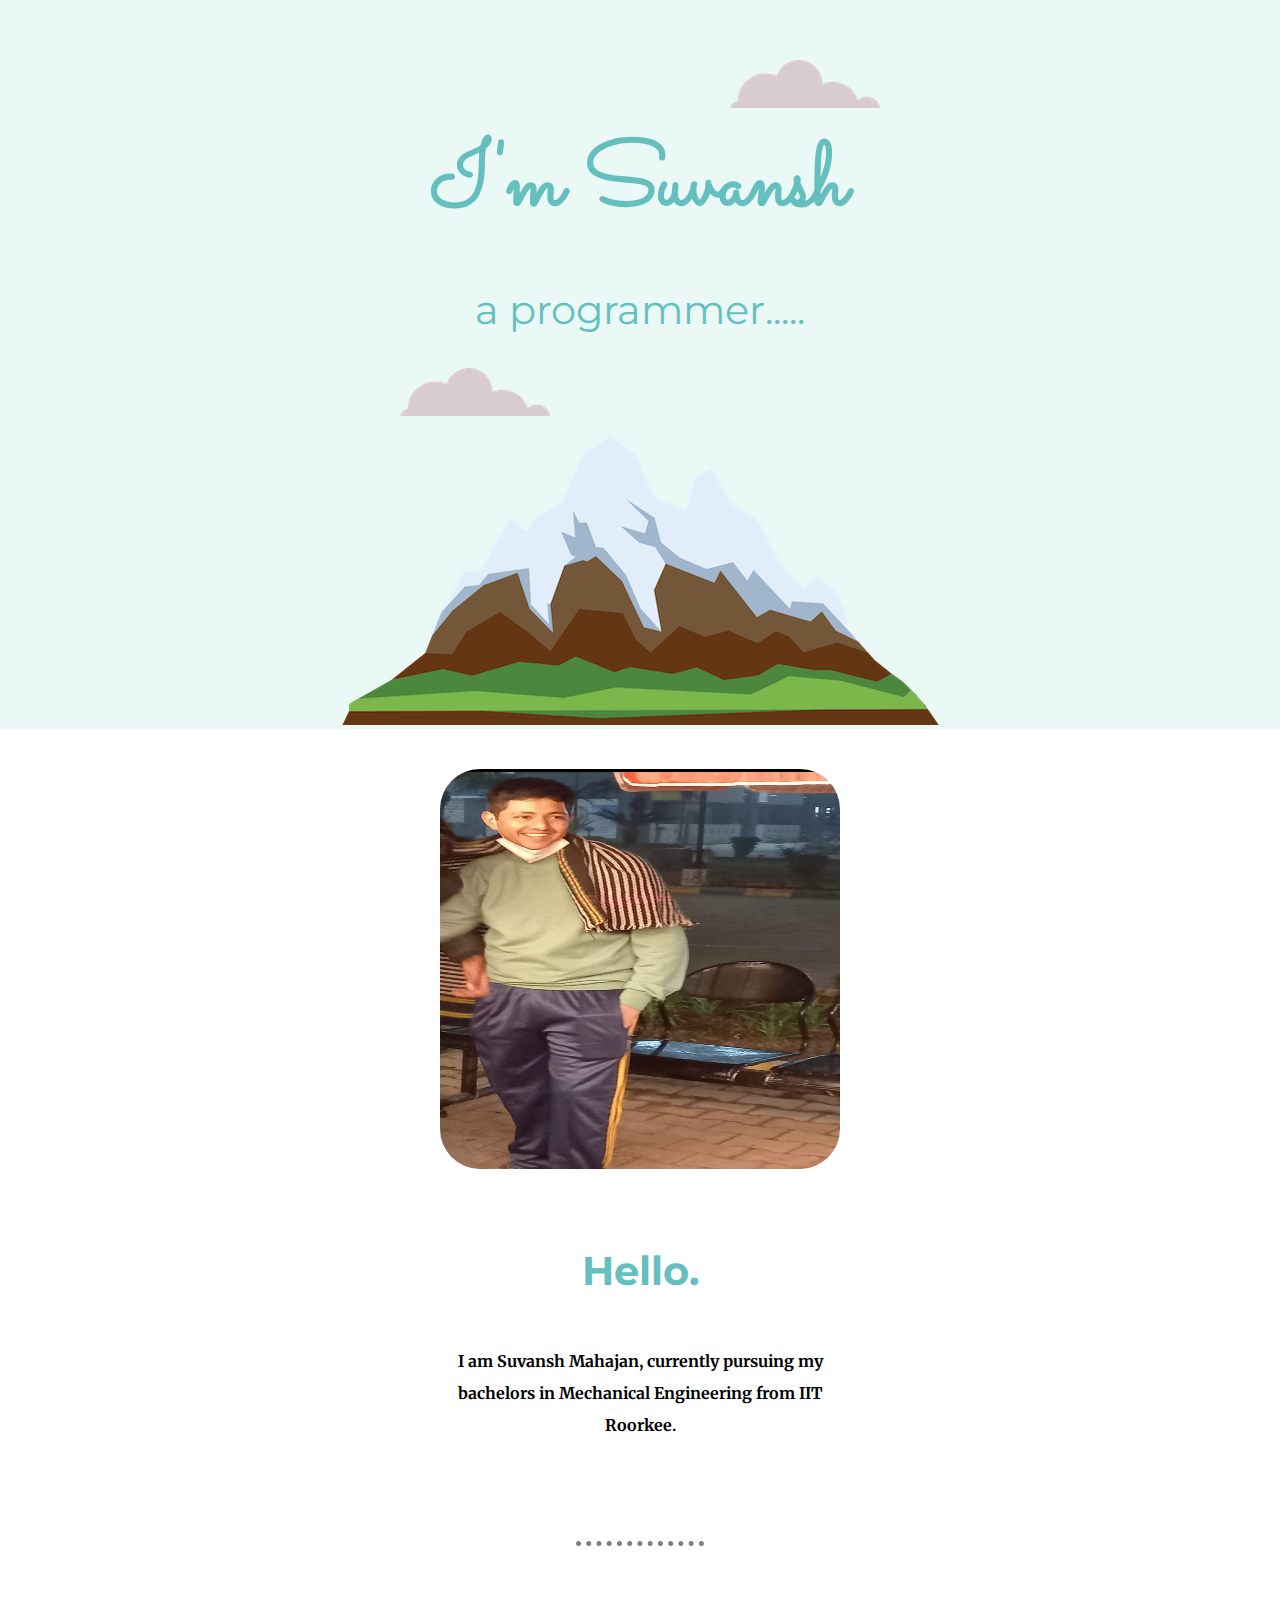
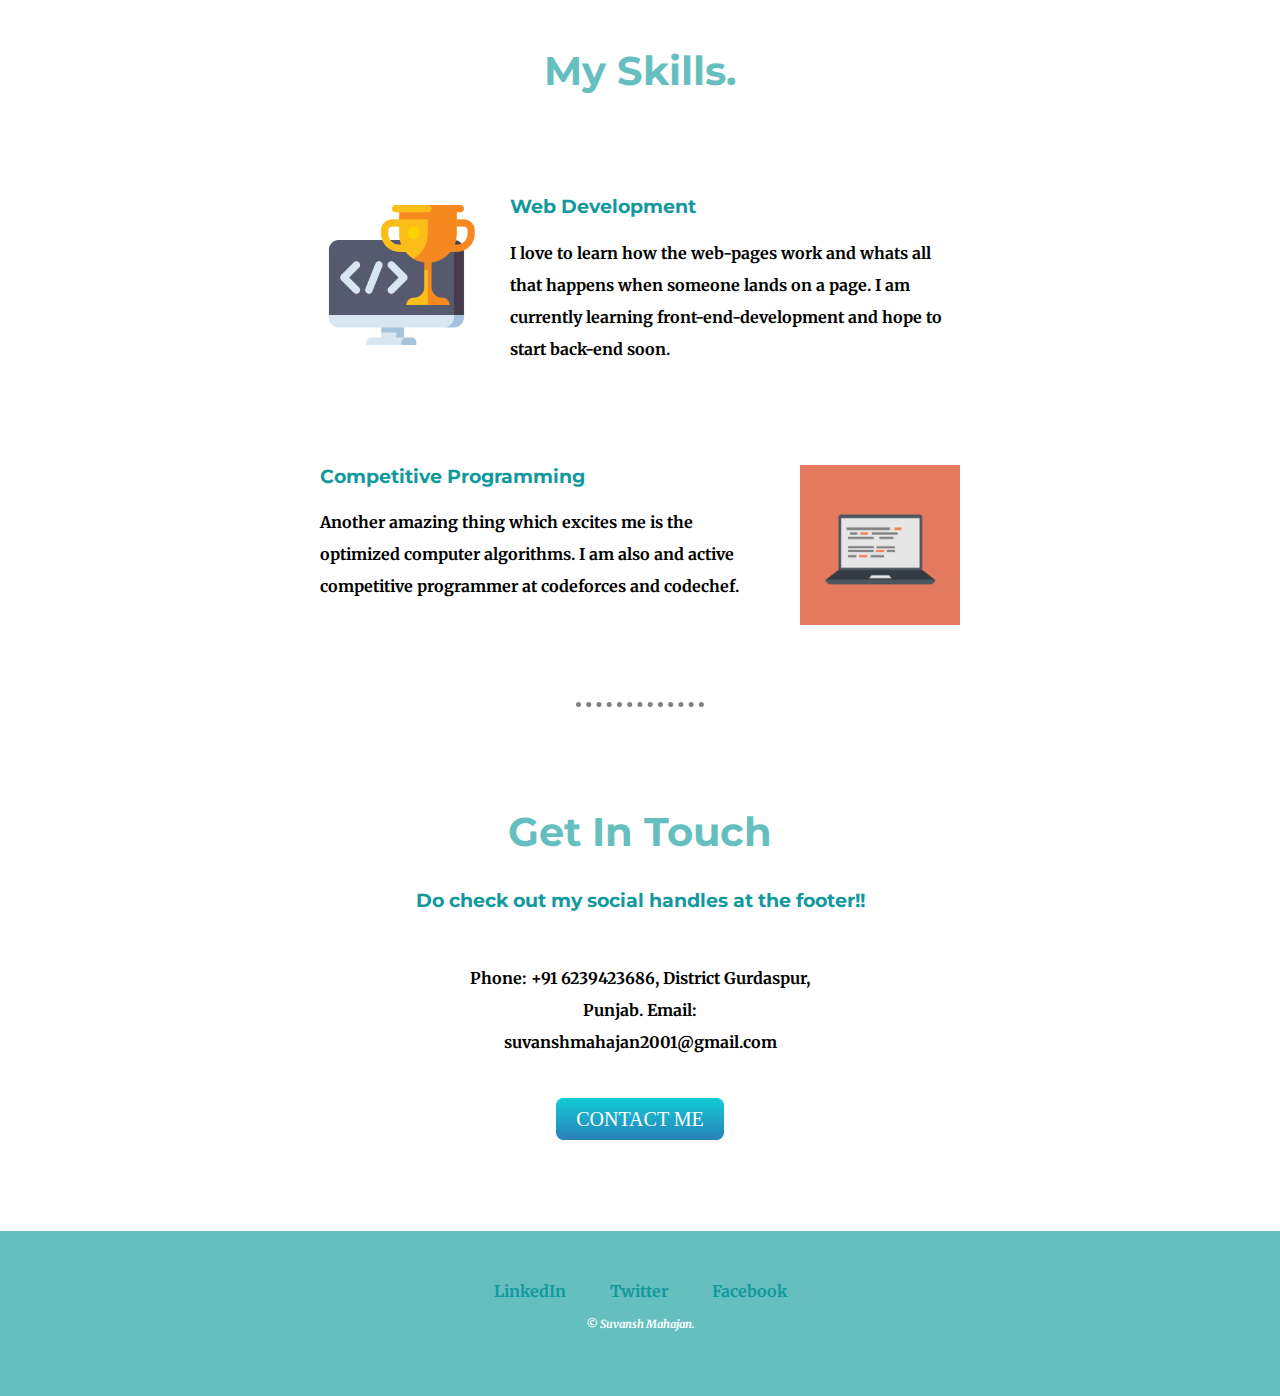
<file: index.html>
<!DOCTYPE html>
<html lang="en" dir="ltr">
  <head>
    <meta charset="utf-8">
    <title>Suvansh Mahajan</title>
    <link rel="stylesheet" href="css_folder/styles.css">
    <link rel="icon" href="favicon.ico">
    <link rel="preconnect" href="https://fonts.googleapis.com">
<link rel="preconnect" href="https://fonts.gstatic.com" crossorigin>
<link href="https://fonts.googleapis.com/css2?family=Merriweather:ital,wght@1,300&family=Montserrat:wght@300&family=Sacramento&display=swap" rel="stylesheet">
  </head>
  <body>
    <div class="div1" >
      <img class="top-cloud" src="take bow/cloud.png" alt="cloud">
      <h1 class="h11">I'm Suvansh</h1>
      <h2 class="h12">a programmer.....</h2>
      <img class="bottom-cloud" src="take bow/cloud.png" alt="cloud">
      <img src="take bow/mountain.png" alt="mountain">
    </div>
    <!-- <span>hfehkfhue</span> -->
    <!-- <a href="www.google.com">efehfjkehfe</a> -->
    <div class="middle-container">
      <div class="profile">
        <img class="muh" src="take bow/fin_pic.png" alt="Mera Muh">
        <h2>Hello.</h2>
        <p class="cha">I am Suvansh Mahajan, currently pursuing my bachelors in Mechanical Engineering from IIT Roorkee.</p>
      </div>
      <hr>
      <div class="skills">
        <h2>My Skills.</h2>
        <div class="skill-row">
          <img class="ski1 imi" src="take bow/hackathon.png" alt="code kar">
          <h3 class="left">Web Development</h3>
          <p class="left hei">I love to learn how the web-pages work and whats all that happens when someone lands on a page. I am currently learning front-end-development and hope to start back-end soon.</p>
        </div>
        <div class="skill-row">
          <img class="ski2 imi" src="take bow/computer.png" alt="">
          <h3 class="left">Competitive Programming</h3>
          <p class="left hei hg">Another amazing thing which excites me is the optimized computer algorithms. I am also and active competitive programmer at codeforces and codechef.</p>
        </div>
      </div>
      <hr>
      <div class="contact-me">
        <h2>Get In Touch</h2>
        <h3>Do check out my social handles at the footer!!</h3>
        <p class="cha">Phone: +91 6239423686, District Gurdaspur, Punjab. Email: suvanshmahajan2001@gmail.com</p>
        <a class="btno" href="mailto:suvanshmahajan@gmail.com" >CONTACT ME</a>
      </div>
    </div>
    <!-- ejfdewfe
    fewff
    fwefwefwef -->
    <div class="bottom-container">
      <a class="footer-link" href="https://www.linkedin.com/feed/">LinkedIn</a>
      <a class="footer-link" href="https://twitter.com/home?lang=en">Twitter</a>
      <a class="footer-link" href="https://www.facebook.com/">Facebook</a>
      <p class="fina">© Suvansh Mahajan.</p>
    </div>


  </body>
</html>
</file>
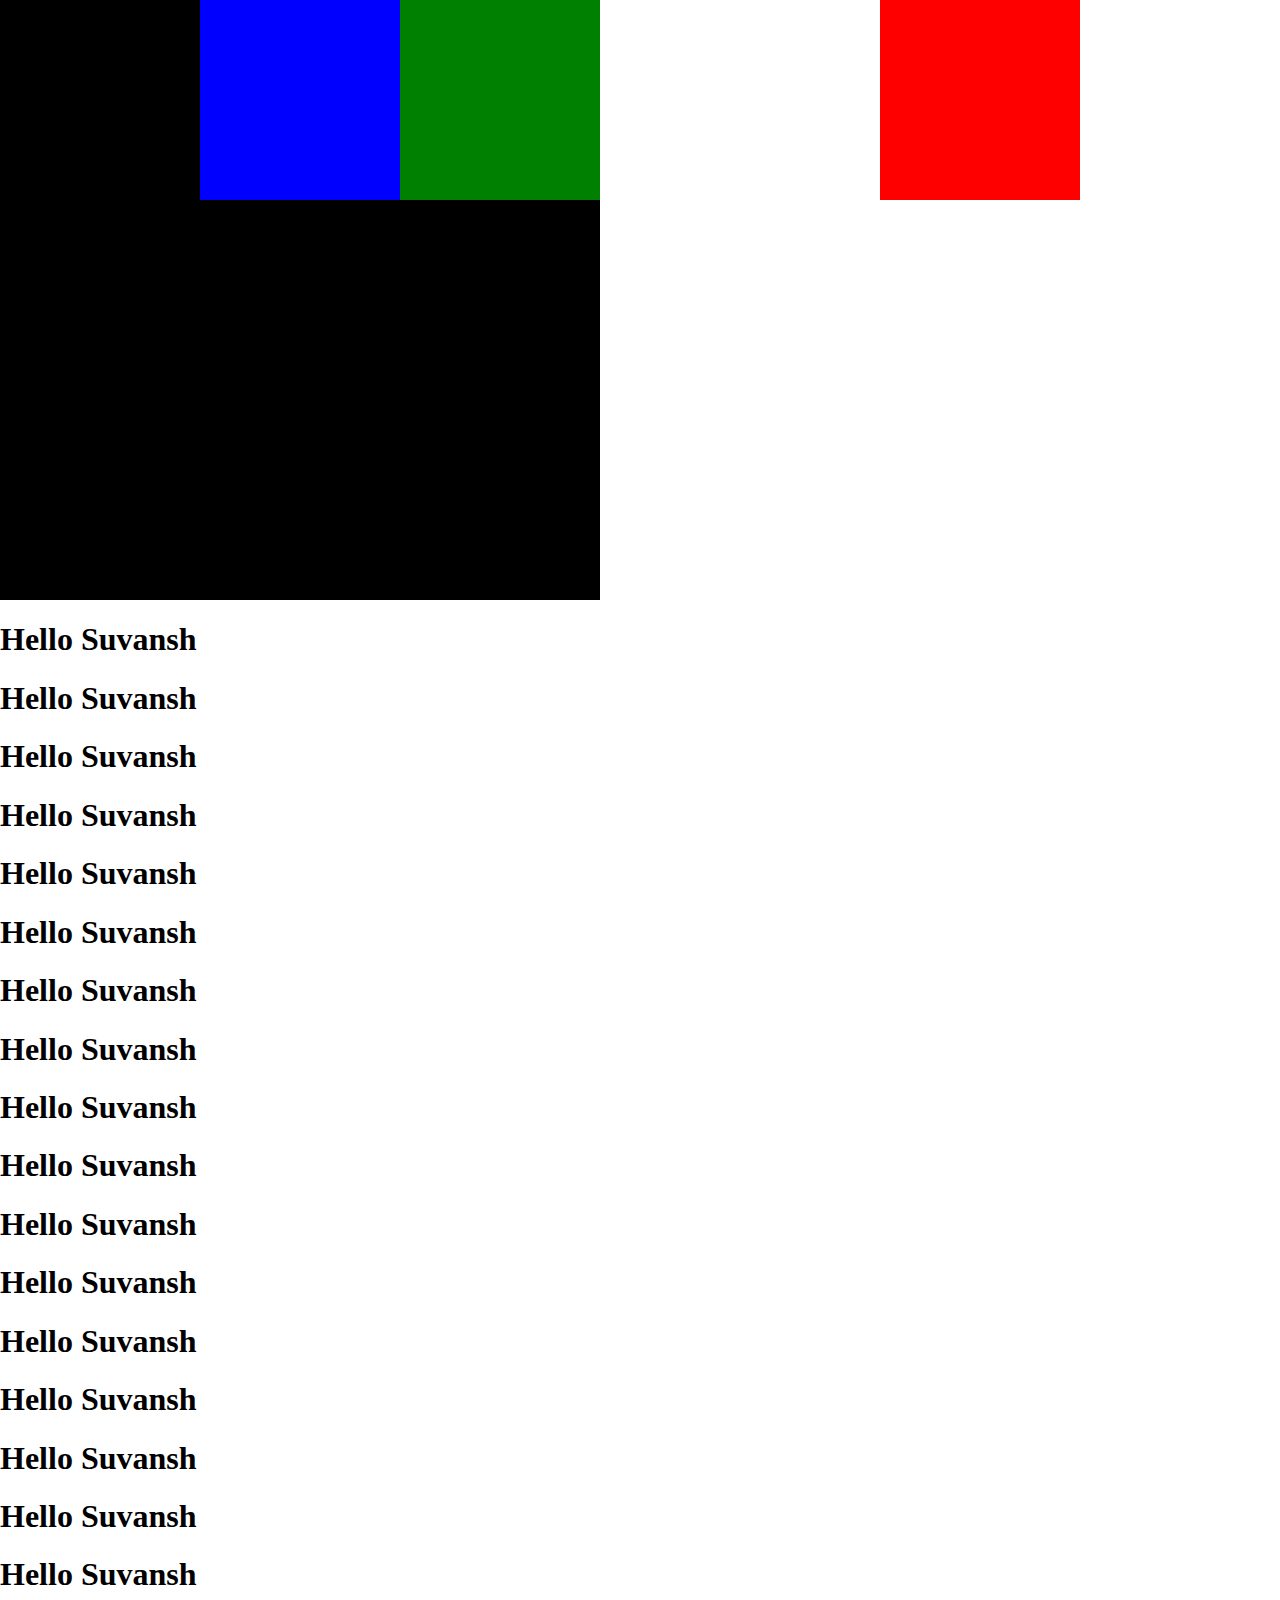
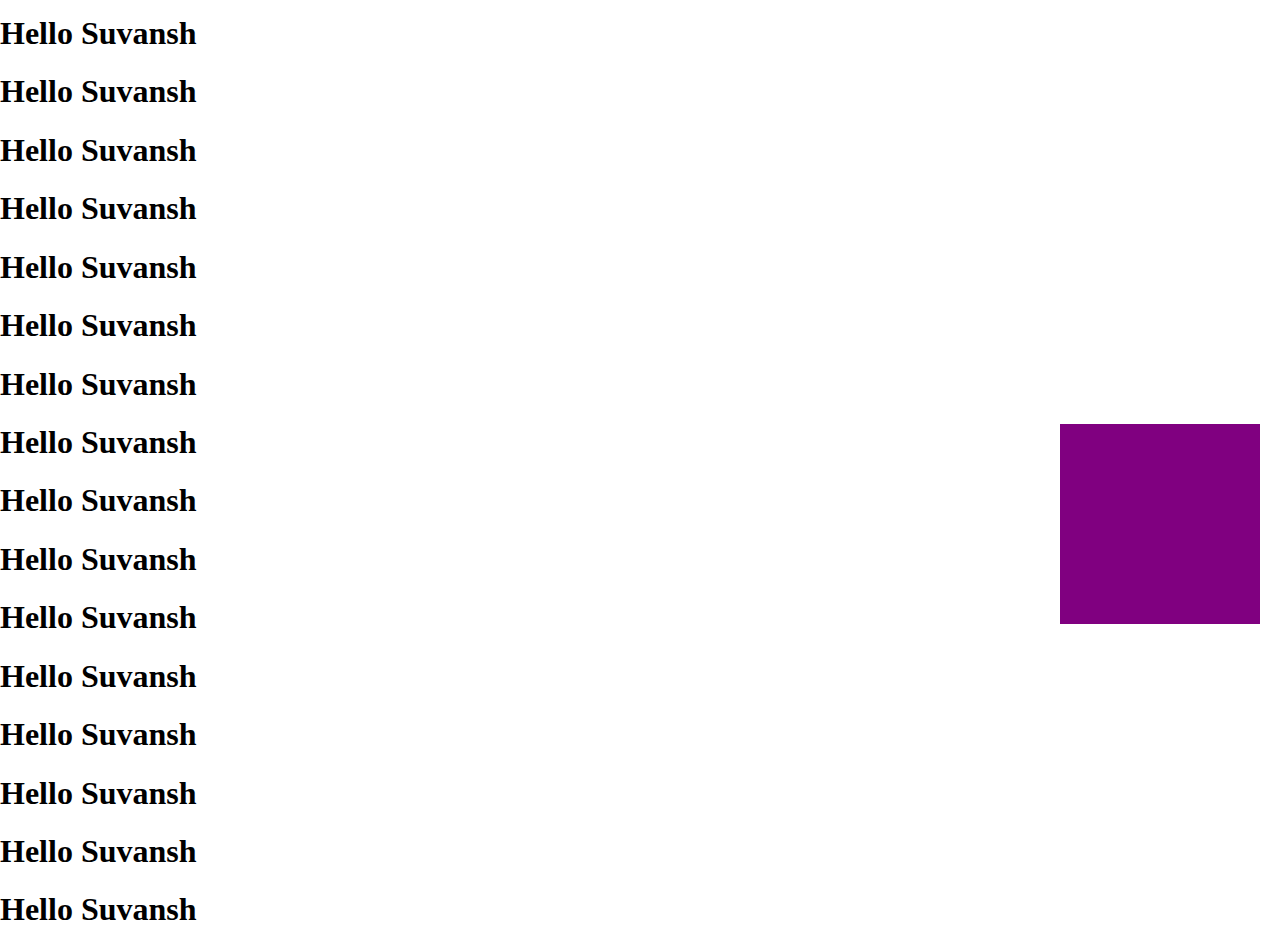
<file: eew.html>
<!DOCTYPE html>
<html lang="en" dir="ltr">
  <head>
    <meta charset="utf-8">
    <title>Problem</title>
    <link rel="stylesheet" href="tr.css">
  </head>
  <body>
<div class="store">
  <div class="div1">
<!-- <p>hjdwdj</p> -->
  </div>
</div>

    <div class="div2">
      <!-- <p>ykltjyk</p> -->

    </div>
    <div class="div3">
      <!-- <p>hiuh</p> -->

    </div>
    <!-- <p>djdwdherewfrtrtrtrtrtgrrrrrrrrrrrrrrrrrrrrrrrrrrgrgrgrgdjdwdherewfrtrtrtrtrtgrrrrrrrrrrrrrrrrrrrrrrrrrrgrgrgrgr</p> -->
    <h1>Hello Suvansh</h1>
<h1>Hello Suvansh</h1>
<h1>Hello Suvansh</h1>
<h1>Hello Suvansh</h1>
<h1>Hello Suvansh</h1>
<h1>Hello Suvansh</h1>
<h1>Hello Suvansh</h1>
<h1>Hello Suvansh</h1>
<h1>Hello Suvansh</h1><h1>Hello Suvansh</h1>
<h1>Hello Suvansh</h1>
<h1>Hello Suvansh</h1>
<h1>Hello Suvansh</h1>
<h1>Hello Suvansh</h1>
<h1>Hello Suvansh</h1>
<h1>Hello Suvansh</h1>
<h1>Hello Suvansh</h1>
<h1>Hello Suvansh</h1>
<h1>Hello Suvansh</h1><h1>Hello Suvansh</h1>
<h1>Hello Suvansh</h1>
<h1>Hello Suvansh</h1>
<h1>Hello Suvansh</h1>
<h1>Hello Suvansh</h1>
<div class="ed">


</div>
<h1>Hello Suvansh</h1>
<h1>Hello Suvansh</h1>

<h1>Hello Suvansh</h1>
<h1>Hello Suvansh</h1>
<h1>Hello Suvansh</h1>
<h1>Hello Suvansh</h1>
<h1>Hello Suvansh</h1>
<h1>Hello Suvansh</h1>
<h1>Hello Suvansh</h1>

  </body>
</html>
</file>
<file: css_folder/styles.css>
.div1{
  background-color:#EAF9F5;
  /* margin: 50px; */
  /* padding: 60px; */
  /* padding-bottom: 50px; */
  /* width: 200px;
  height: 200px;
  padding: 20px;
  border: solid 10px; */
  /* width: 20px; */
  padding-top: 60px;
  /* margin-top: 100px; */
}
.h12{
  font-weight: normal;
  font-size: 2.5rem;
}
h2{
  color: #66BFBF;
  font-size: 2.5rem;
  font-family: 'Montserrat', sans-serif;
  /* margin-top: 500px;
  margin-bottom: 500px; */
}
.h11{
  /* line-height: 2; */

  margin-top: 10;
  font-size: 5.625rem;
  margin-bottom: 0;
  /* display: inline; */
  /* width: 30%; */
  /* margin: 0 auto 0 auto; */
}
body{
  /* background-color: blue; */
  text-align: center;
  margin: 0;
  /* padding: 100px; */
  /* margin-top: 2px; */
  font-family: Merriweather,sans-serif;
  color: #40514;
}
hr{
  margin: 100px auto;
border-style: dotted;
  border-color: grey;
  width: 10%;
  border-width:thick;
  /* height: 50px; */
  /* border-spacing: 500px; */
  border-bottom: none;
  border-left: none;
  border-right: none;
  /* border-spacing: 100px; */
}
.bottom-cloud{
  position: absolute;
  left: 400px;
}
.top-cloud{
  position: absolute;
  right: 400px;
}
h1{
    color: #66BFBF;
  font-family: 'Sacramento', cursive;
}

h3{
    color: #11999E;
  font-family: 'Montserrat', sans-serif;
  /* margin-top: 100px; */
}
.muh{
  height: 400px;
  width: 400px;
  border-radius: 10%;
  margin: 40px auto;
}
.skill-row{
  width: 50%;
  margin: 100px auto 100px auto;
}
.left{
  text-align: left;
}
.hei{
  line-height: 2;
}
.imi{
  width: 25%;

}
.ski1{
  float: left;
  margin-right: 30px;
}
.ski2{
  float: right;
  margin-left: 30px;
}
p{
  line-height: 2;
  /* font-family: serif; */
  font-weight: bolder;
  /* margin-top: 100px; */
}
.cha{
  width: 30%;
  margin: 50px auto;
}
.btno {
  background: #11cdd4;
  background-image: -webkit-linear-gradient(top, #11cdd4, #2980b9);
  background-image: -moz-linear-gradient(top, #11cdd4, #2980b9);
  background-image: -ms-linear-gradient(top, #11cdd4, #2980b9);
  background-image: -o-linear-gradient(top, #11cdd4, #2980b9);
  background-image: linear-gradient(to bottom, #11cdd4, #2980b9);
  -webkit-border-radius: 8;
  -moz-border-radius: 8;
  border-radius: 8px;
  font-family: Georgia;
  color: #ffffff;
  font-size: 20px;
  padding: 10px 20px 10px 20px;
  text-decoration: none;
  /* margin: 100px auto; */
}

 .btno:hover{
  background: #30e3cb;
  background-image: -webkit-linear-gradient(top, #30e3cb, #2bc4ad);
  background-image: -moz-linear-gradient(top, #30e3cb, #2bc4ad);
  background-image: -ms-linear-gradient(top, #30e3cb, #2bc4ad);
  background-image: -o-linear-gradient(top, #30e3cb, #2bc4ad);
  background-image: linear-gradient(to bottom, #30e3cb, #2bc4ad);
  text-decoration: none;
}
.btno{
  margin-bottom: 100px;
}

 .contact-me{
  margin: 100px auto;
}
.bottom-container{
  background-color: #66BFBF;
  padding: 50px;
}
.footer-link{
  color:  #11999E;
  font-weight: bold;
}
.footer-link:hover{
  color: #30e3cb;
}
a{
  text-decoration:none;
  margin: 20px;

}
.fina{
  color: #ffffff;
  font-style: italic;
  font-size: 0.7rem;
}
</file>
<file: tr.css>
.div1{
  /* position: relative; */
  /* left: 400px; */

  /* left: 20px; */
  position: fixed;
  right: 200px;
  height: 200px;
  width: 200px;
  background-color: red;
}
.store{
  /* width=500px; */
  height: 600px;
  width: 600px;
  background-color: black;
}
.div2{
  height: 200px;
  width: 200px;
  background-color: blue;
  position: absolute;
  left: 200px;
  top: 0;
  /* bottom: 200px; */

}
.div3{
  position: absolute;
  left: 400px;
  top: 0;

  /* bottom: 400px; */
  height: 200px;
  width: 200px;
  /* left: 200px; */
  background-color: green;


}
body{
  margin: 0;
  /* background-color: pink; */
}
.ed{
  position: absolute;
  right: 20px;
  height: 200px;
  width: 200px;
  background-color: purple;
}
</file>
